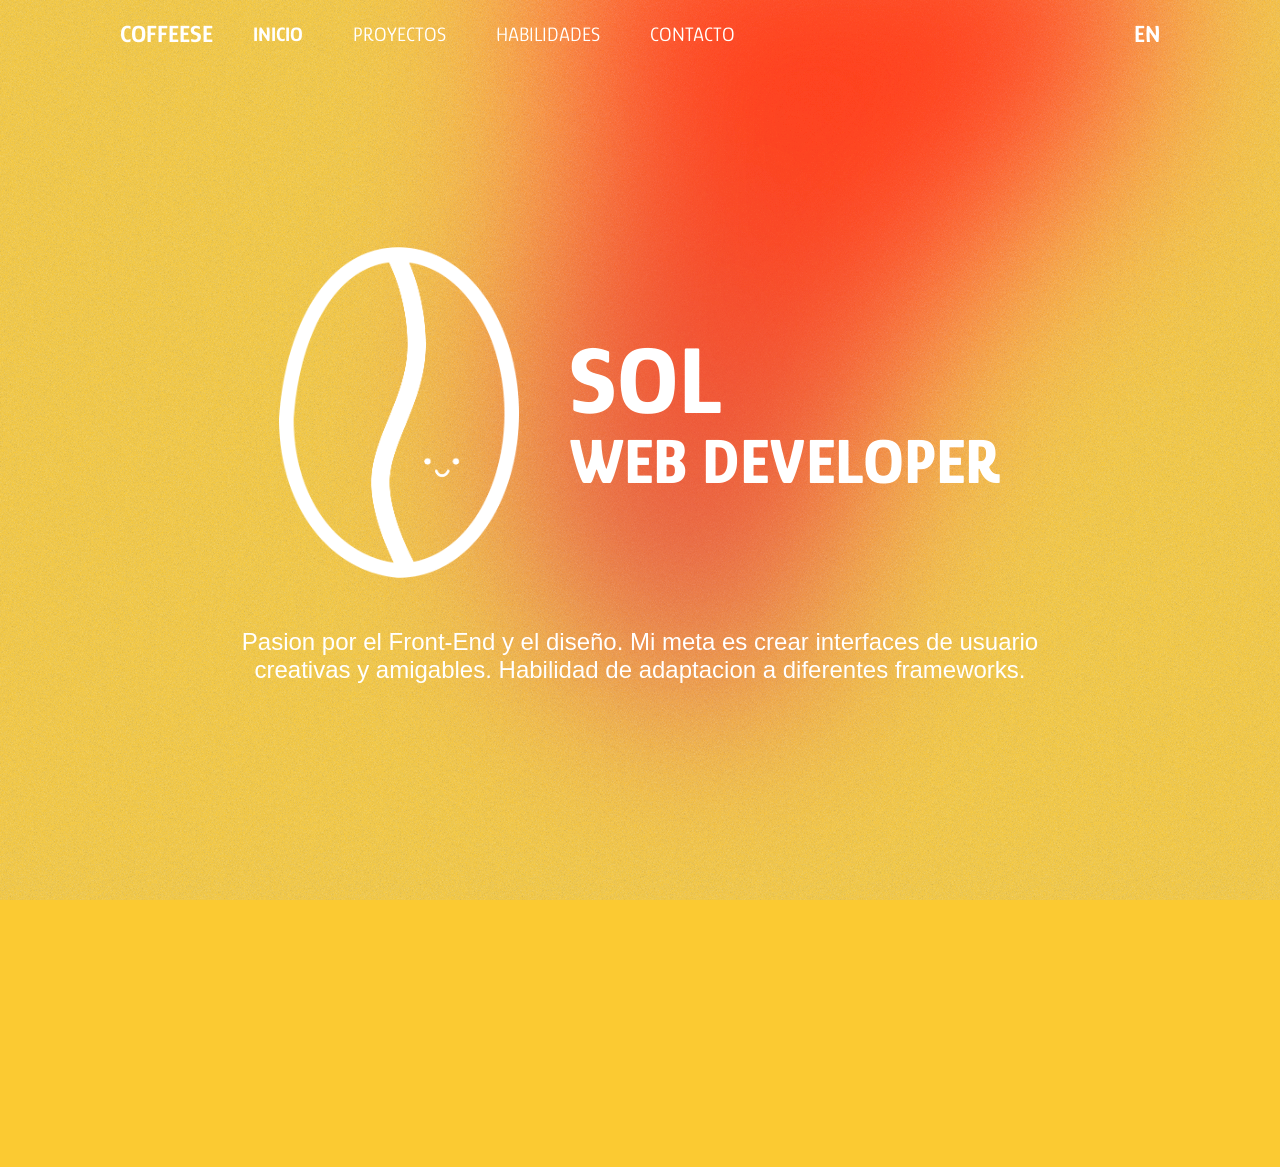
<file: index.html>
<!DOCTYPE html>
<html lang="en">
<head>
    <meta charset="UTF-8">
    <meta http-equiv="X-UA-Compatible" content="IE=edge">
    <meta name="viewport" content="width=device-width, initial-scale=1.0">
    <title>Coffeese Portfolio</title>
    <link rel="icon" href="./assets/bean-inicio.png" type="image/jpg">
    <link rel="stylesheet" href="styles.css">
    <link rel="stylesheet" href="https://cdnjs.cloudflare.com/ajax/libs/font-awesome/6.0.0/css/all.min.css">
</head>
<body>
    <svg style="position: absolute; width: 0; height: 0; overflow: hidden;" aria-hidden="true">
        <filter id='noiseFilter'>
            <feTurbulence
                type='fractalNoise'
                baseFrequency='6.5'
                numOctaves='5'
                stitchTiles='stitch'
                result='turb'
            />
            <feColorMatrix type='saturate' values='0' in='turb' result='monoNoise'/>

            <feComponentTransfer in='monoNoise' result='alphaNoise'>
                <feFuncA type='linear' slope='0.4' intercept='0'/> </feComponentTransfer>

            <feBlend mode='overlay' in='alphaNoise' in2='SourceGraphic' />
        </filter>
    </svg>
    <img class="blur-shape" src="./assets/blur-shape.png">

    <div class="content-wrapper"> 
        
        <section id="inicio" class="welcome active">
            <div class="bean-container">
                <div class="bean-name">
                    <img src="./assets/bean-inicio.png" />
                    <div class="bean-text">
                        <h1>SOL</h1>
                        <h2>WEB DEVELOPER</h2>
                    </div>
                </div>
            </div>
            <p class="introduction">Pasion por el Front-End y el diseño. Mi meta es crear interfaces de usuario creativas y amigables. Habilidad de adaptacion a diferentes frameworks.</p>
        </section>

        <section id="proyectos" class="proyectos">
            <div class="square">
                <div class="inside-square-data">
                    <ul class="proyectos-list right">
                        <li><a href="#" class="active">1</a></li>
                        <li><a href="#">2</a></li>
                        <li><a href="#">3</a></li>
                        <li><a href="#">4</a></li>
                    </ul>
                    <div class="description">
                        <h2>PROYECTO 1</h2>
                        <p>Cargando descripción...</p>
                    </div>
                    
                    <div class="project-link right">
                        <a href="#" class="github-link" target="_blank" rel="noopener noreferrer">
                            <i class="fa-brands fa-github" style="color: #ffffff;"></i>
                        </a>
                        <a href="#" class="demo-link" target="_blank" rel="noopener noreferrer">
                            <i class="fa-solid fa-image"></i>
                        </a>
                    </div>
                </div>
            </div>
        </section>

        <section id="habilidades" class="habilidades">
            <div class="skills-icons">
                <div class="icons-row"> 
                    <i class="fa-brands fa-html5"></i>
                    <i class="fa-brands fa-css3-alt"></i>
                    <i class="fa-brands fa-js"></i>
                    <i class="fa-brands fa-react"></i>
                </div>
                <div class="icons-row"> 
                    <i class="fa-brands fa-node-js"></i>
                    <i class="fa-brands fa-figma"></i>
                    <i class="fa-brands fa-sass"></i>
                </div>
            </div>

            <div class="skills-image">
                <img src="./assets/bean-skills.png" alt="Skills illustration">
            </div>
        </section>

        <section id="contacto">
            <div class="contact-info">
                <img src="./assets/bean-contact.png" />
                <h1>grigonisol@hotmail.com</h1>
                <a href="https://linkedin.com/in/lizarragagrigonisol" target="_blank"><i class="fa-brands fa-linkedin-in" style="color: #ffffff;"></i></a>
                <a href="https://github.com/Sunnynothere" target="_blank"><i class="fa-brands fa-github" style="color: #ffffff;"></i></a>
            </div>

        </section>
    </div>


    <script src="script.js"></script>
</body>
</html>
</file>
<file: styles.css>
@import url('https://fonts.googleapis.com/css2?family=Glory:ital,wght@0,100..800;1,100..800&display=swap');

* {
    margin: 0;
    overflow: hidden;
}

/* BACKGROUND-COLOR */

body {
    background-color: #fbca32; 
    width: 100%;
    height: 100vh;
    filter: url(#noiseFilter);
    z-index: auto;
}

.blur-shape {
    width: 650px;
    position: absolute;
    bottom: 20%;
    left: 40%;
    filter: blur(100px);
    z-index: -1;
} 

.content-wrapper {
    margin: 20px 120px;
    color: #fff;
}

/* Hide all sections by default */
section {
    display: none;
}

/* Show active section */
section.active {
    display: block;
}

/* Active link styling */
.nav-item a.active {
    font-weight: bold;
}

/* NAVIGATION */

.nav-container {
    color: #fff;
    font-family: 'Glory', sans-serif;
    display: flex;
    justify-content: space-between;
    align-items: center;
}

.nav {
    display: flex;
    align-items: center;
}

.nav-item ul {
    display: flex;
    flex-direction: row;
    gap: 50px;
    list-style: none;
}

.nav-item a{
    list-style: none;
    text-decoration: none;
    color: #fff;
    font-size: 20px;
}

.change-id {
    align-self: flex-end;
}

/* INICIO */

.welcome {
    display: flex;
    flex-direction: column;
    align-items: center;
    justify-content: center;
    min-height: 100vh; 
    padding-top: 200px;
}

.bean-container {
    display: flex;
    justify-content: center; 
    width: 100%;
}

.bean-name {
    display: flex;
    align-items: center;
    gap: 50px;
}

.bean-text {
    display: flex;
    flex-direction: column;
}

.bean-name h1, .bean-name h2 {
    font-family: 'Glory', sans-serif;
    margin: 0;
}

.bean-name h1 {
    font-size: 96px;
    font-weight: 800;
    line-height: 1;
} 

.bean-name h2 {
    font-size: 64px;
    font-weight: 800;
    line-height: 1;
}

.bean-name img {
    width: 240px;
}

.introduction {
    font-family: 'Poppins', sans-serif;
    font-size: 24px;
    text-align: center;
    margin: 50px auto 0;
    max-width: 800px;
}

/* PROJECTS */

.proyectos {
    display: flex;
    justify-content: center; 
    align-items: center;
    min-height: 100vh;
    width: 100%; 
    padding: 200px;
    box-sizing: border-box;
}

.square {
    width: 800px;
    height: 400px;
    border: 10px solid #fff;
    border-radius: 5px;
    background: transparent;
    margin: 0 auto; 
}

.inside-square-data {
    width: 100%;;
    display: flex;
    flex-direction: column;
    height: 100%;
}

.proyectos-list {
    display: flex;
    flex-direction: row;
    gap: 50px;
    padding: 20px;
}

.inside-square-data a {
    text-decoration: none;
    color: #fff;
    font-size: 26px;
    font-weight: 800;
}

.description {
    padding: 20px;
    flex-grow: 1; 
}

.description h2 {
    font-family: 'Glory', sans-serif;
    font-size: 30px;
}

.description p {
    font-family: 'Poppins', sans-serif;
    font-size: 20px;
    margin-top: 20px;
}

.right {
    justify-content: flex-end;
}

.project-link {
    display: flex;
    gap: 20px;
    padding: 20px;
    justify-content: flex-end;
}

.project-link i {
    font-size: 45px;
    color: #fff;
}

/* HABILIDADES */

.habilidades {
    display: flex;
    justify-content: center;
    align-items: flex-start; 
    gap: 4rem;
    padding-top: 10rem;
    margin: 0 auto;
}

.skills-icons {
    display: flex;
    flex-direction: column; 
    gap: 4rem;
}

.icons-row {
    display: flex;
    gap: 4rem;
    justify-content: flex-end; 
}

.skills-image {
    align-self: flex-end; 
    margin-top: auto; 
}

.habilidades img {
    width: 350px;
}

.habilidades i {
    font-size: 120px;
}

/* CONTACTO */

.contact-info {
    text-align: center;
    padding: 250px;
}

.contact-info img {
    width: 250px;
}

.contact-info h1 {
    font-family: 'Poppins', sans-serif;
    letter-spacing: 1px;
    padding: 20px;
}

.contact-info i {
    font-size: 40px;
    margin-right: 20px;
}


/* QUERIES */

@media (max-width: 1200px) {
    .nav-item ul {
        gap: 30px;
    }

    .bean-name h1 {
        font-size: 72px;
    }

    .bean-name h2 {
        font-size: 48px;
    }

    .square {
        width: 100%;
        height: auto;
    }

    .inside-square-data a {
        font-size: 20px;
    }

    .habilidades i {
        font-size: 80px;
    }

    .project-link i {
        font-size: 60px;
    }

    .habilidades {
        flex-direction: column;
        align-items: flex-end;
    }

    .skills-icons {
        flex-direction: column;
    }
}

@media (max-width: 768px) {
    .nav-container {
        flex-direction: column;
        align-items: center;
        text-align: center;
    }

    .change-id {
        align-self: center;
        margin-top: 20px;
    }

    .nav {
        flex-direction: column;
        align-items: center;
        margin-top: 20px;
    }

    .nav-item ul {
        flex-direction: row;
        justify-content: center;
        gap: 20px;
        margin-top: 20px;
    }

    .bean-name {
        flex-direction: column;
        align-items: center;
    }

    .bean-name h1 {
        font-size: 68px;
    }

    .bean-name h2 {
        font-size: 32px;
    }

    .bean-name img {
        width: 160px;
    }

    .introduction {
        font-size: 20px;
    }

    .proyectos {
        padding: 100px 20px;
    }

    .proyectos-list {
        flex-direction: row;
        gap: 20px;
    }

    .project-link {
        justify-content: center;
    }

    .welcome {
        padding-top: 100px;
    }

    .habilidades {
        gap: 2rem;
    }

    .habilidades img {
        width: 250px;
    }

    .skills-image {
        align-self: center;
    }

    .contact-info {
        text-align: center;
        padding: 100px;
        margin-top: 5rem;
    }

    .contact-info img {
        width: 200px;
    }

    .contact-info h1 {
        font-size: 20px;
    }

    .contact-info i {
        font-size: 40px;
        margin-right: 20px;
    }

    .content-wrapper {
        margin: 20px 120px;
        color: #fff;
    }
}

@media (max-width: 480px) {

    .nav-container {
        display: flex;
        flex-direction: column;
        align-items: center;
    }

    .nav-item ul {
        display: flex;
        justify-content: center;
        flex-wrap: wrap;
        gap: 10px; 
        padding: 0;
        margin-top: 20px;
        list-style: none;
    }

    .nav-item li {
        margin: 0;
    }

    .nav-item a {
        text-decoration: none;
        color: #fff;
        font-size: 16px;
    }

    .change-id {
        margin-top: 20px;
        font-size: 20px;
        text-align: center;
    }

    .introduction {
        font-size: 18px;
    }
    
    .bean-name h1 {
        font-size: 48px;
    }

    .bean-name h2 {
        font-size: 32px;
    }

    .inside-square-data a {
        font-size: 16px;
    }

    .description h2 {
        font-size: 20px;
    }

    .introduction {
        font-size: 14px;
    }

    .habilidades {
        flex-direction: column;
        padding-top: 5rem;
    }
    
    .skills-icons {
        width: 100%;
        margin-bottom: 2rem;
    }
    
    .icons-row {
        gap: 2rem;
        margin-bottom: 1.5rem;
        flex-wrap: wrap;
    }
    
    .icons-row i {
        font-size: 2.5rem;
    }
    
    .skills-image {
        width: 100%;
        max-width: 300px;
    }

    .habilidades img {
        width: 100px;
        padding-top: 40%;
    }

    .contact-info {
        margin-top: 3rem;
        padding: 0 1rem;
        margin-top: 150px;
    }
    
    .contact-info h1 {
        font-size: 14px;
        margin-bottom: 1.5rem;
    }
    
    .contact-info i {
        font-size: 24px;
        margin: 5px auto;
    }

    .contact-info a {
        cursor: pointer;
    }

    .contact-info img, .habilidades img {
        width: 150px;
    }

    .content-wrapper {
    margin: 20px 80px;
    }

}

@media (max-width: 430px) {
    .content-wrapper {
        margin: 20px 80px;
    }

        .nav-container {
        display: flex;
        flex-direction: column;
        align-items: center;
    }

    .nav-item ul {
        display: flex;
        justify-content: center;
        flex-wrap: wrap;
        gap: 10px; 
        padding: 0;
        margin-top: 20px;
        list-style: none;
    }

    .nav-item li {
        margin: 0;
    }

    .nav-item a {
        text-decoration: none;
        color: #fff;
        font-size: 16px;
    }

    .change-id {
        margin-top: 20px;
        font-size: 20px;
        text-align: center;
    }

    .introduction {
        font-size: 18px;
    }
    
    .bean-name h1 {
        font-size: 48px;
    }

    .bean-name h2 {
        font-size: 32px;
    }

    .inside-square-data a {
        font-size: 16px;
    }

    .description h2 {
        font-size: 20px;
    }

    .introduction {
        font-size: 14px;
    }

    .habilidades {
        flex-direction: column;
        padding-top: 5rem;
    }
    
    .skills-icons {
        width: 100%;
        margin-bottom: 2rem;
    }
    
    .icons-row {
        gap: 2rem;
        margin-bottom: 1.5rem;
        flex-wrap: wrap;
    }
    
    .icons-row i {
        font-size: 2.5rem;
    }
    
    .skills-image {
        width: 100%;
        max-width: 300px;
    }

    .habilidades img {
        width: 100px;
        padding-top: 40%;
    }

    .contact-info {
        margin-top: 3rem;
        padding: 0 1rem;
        margin-top: 150px;
    }
    
    .contact-info h1 {
        font-size: 14px;
        margin-bottom: 1.5rem;
    }
    
    .contact-info i {
        font-size: 24px;
        margin: 5px auto;
    }

    .contact-info a {
        cursor: pointer;
    }

    .contact-info img, .habilidades img {
        width: 150px;
    }
}
</file>
